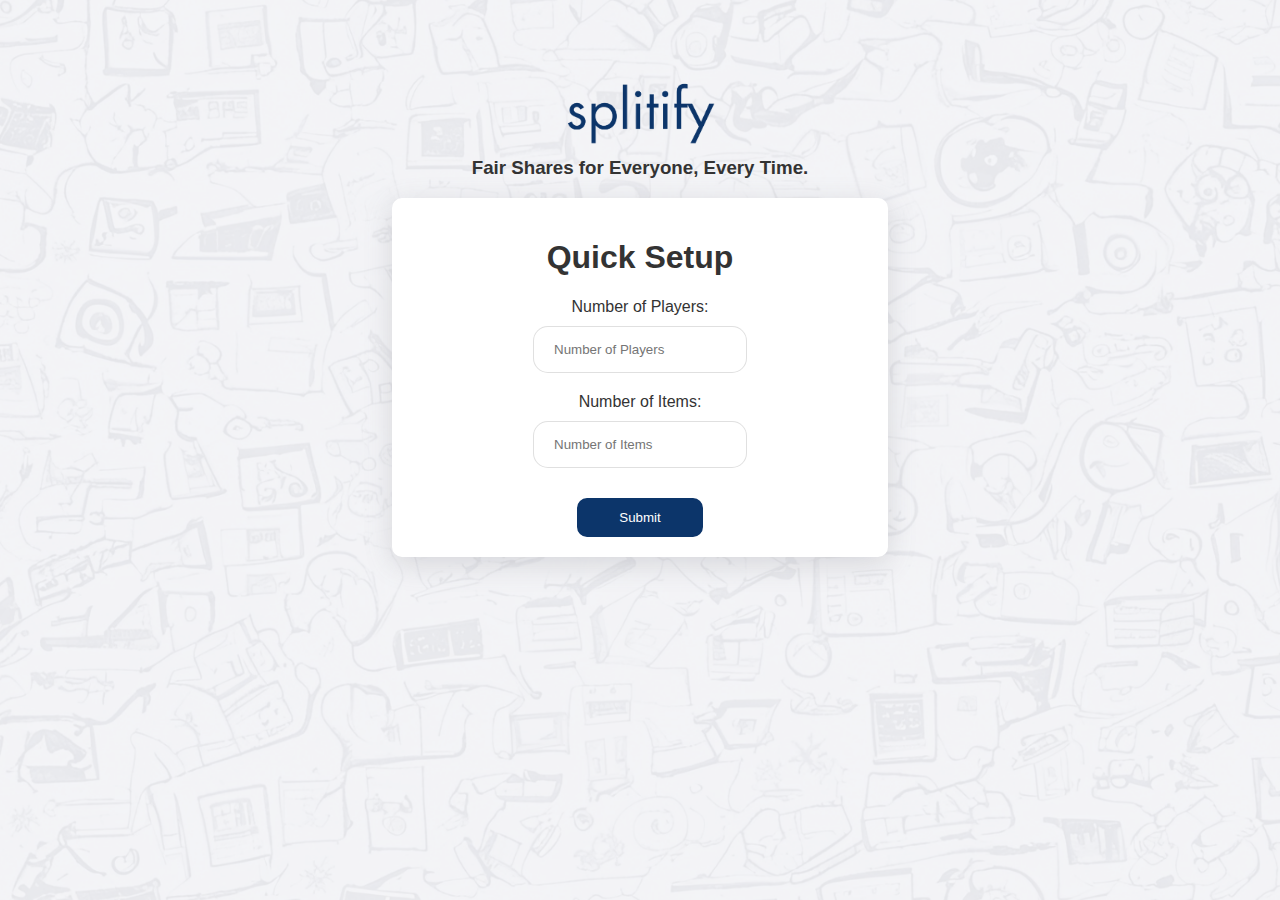
<file: index.html>
<!DOCTYPE html>
<html lang="en">
<head>
    <meta charset="UTF-8">
    <meta name="viewport" content="width=device-width, initial-scale=1.0">
    <title>Setup</title>
    <link rel="stylesheet" href="styles.css">
</head>
<body>
    <div class="main-container">
        <div class="content">
            <div class="logo">
                <img src="static/pictures/splitify.png" alt="Logo">
            </div>
            <h3>Fair Shares for Everyone, Every Time.</h3>
            <section class="container">
                <main>
                    <div class="main-wrap">
                        <div class="form-container">
                            <h1>Quick Setup</h1>
                            <form id="setupForm">
                                <div class="input-divide">
                                    <div class="input-container">
                                        <label for="numPlayers">Number of Players:</label>
                                        <input type="number" id="numPlayers" name="numPlayers" min="2" placeholder="Number of Players" required> 
                                        <div id="numPlayersError" class="error-message"></div>
                                    </div>
                                </div>
                                <div class="input-divide">
                                    <div class="input-container">
                                        <label for="numItems">Number of Items:</label>
                                        <input type="number" id="numItems" name="numItems" min="1" placeholder="Number of Items" required>
                                        <div id="numItemsError" class="error-message"></div>
                                    </div>
                                </div> 
                                <div class="input-divide">
                                    <div class="input-container">
                                        <div id="playerNames"></div>
                                        <div id="itemNames"></div>
                                    </div>
                                </div> 
                                <div class="button-container">
                                    <button type="submit" class="submit-btn">Submit</button>
                                </div>                                 
                                
                            </form>
                        </div>
                    </div>
                </main>
            </section>
        </div>
    </div>
    
   

    <script>
        const setupForm = document.getElementById('setupForm');
        setupForm.addEventListener('submit', function(event) {
            event.preventDefault();

            const numPlayers = document.getElementById('numPlayers').value;
            const numItems = document.getElementById('numItems').value;

            const playerNames = [];
            for (let i = 1; i <= numPlayers; i++) {
                const playerName = document.getElementById('playerName' + i).value;
                playerNames.push(playerName);
            }

            const itemNames = [];
            for (let i = 1; i <= numItems; i++) {
                const itemName = document.getElementById('itemName' + i).value;
                itemNames.push(itemName);
            }

            localStorage.setItem('numPlayers', numPlayers);
            localStorage.setItem('numItems', numItems);
            localStorage.setItem('playerNames', JSON.stringify(playerNames));
            localStorage.setItem('itemNames', JSON.stringify(itemNames));

            window.location.href = 'game.html';
        });

        document.getElementById('numPlayers').addEventListener('change', updatePlayerInputs);
        document.getElementById('numItems').addEventListener('change', updateItemInputs);

        function updatePlayerInputs() {
            const numPlayers = document.getElementById('numPlayers').value;
            if (numPlayers < 2) {
                document.getElementById('numPlayers').value = 2;
                numPlayersError.textContent = 'Minimum number of players is 2';
                numPlayersError.style.display = 'block';
            } else {
                numPlayersError.style.display = 'none';
            }
            const playerNamesDiv = document.getElementById('playerNames');
            playerNamesDiv.innerHTML = '';
            for (let i = 1; i <= numPlayers; i++) {
                const label = document.createElement('label');
                label.htmlFor = 'playerName' + i;
                label.textContent = 'Player ' + i + ' Name:';
                playerNamesDiv.appendChild(label);

                const input = document.createElement('input');
                input.type = 'text';
                input.id = 'playerName' + i;
                input.name = 'playerName' + i;
                input.placeholder = 'Player Name';
                input.required = true;
                playerNamesDiv.appendChild(input);

                playerNamesDiv.appendChild(document.createElement('br'));
                // playerNamesDiv.appendChild(document.createElement('br'));
            }
        }

        function updateItemInputs() {
            const numItems = document.getElementById('numItems').value;

            if (numItems < 1) {
                document.getElementById('numItems').value = 1;
                numItemsError.textContent = 'Minimum number of items is 1';
                numItemsError.style.display = 'block';
            } else {
                numItemsError.style.display = 'none';
            }
            
            const itemNamesDiv = document.getElementById('itemNames');
            itemNamesDiv.innerHTML = '';
            for (let i = 1; i <= numItems; i++) {
                const label = document.createElement('label');
                label.for = 'itemName' + i;
                label.textContent = 'Item ' + i + ' Name:';
                itemNamesDiv.appendChild(label);

                const input = document.createElement('input');
                input.type = 'text';
                input.id = 'itemName' + i;
                input.name = 'itemName' + i;
                input.placeholder = 'Item Name';
                input.required = true;
                itemNamesDiv.appendChild(input);

                itemNamesDiv.appendChild(document.createElement('br'));
                // itemNamesDiv.appendChild(document.createElement('br'));
            }
        }
    </script>
</body>
</html>
</file>
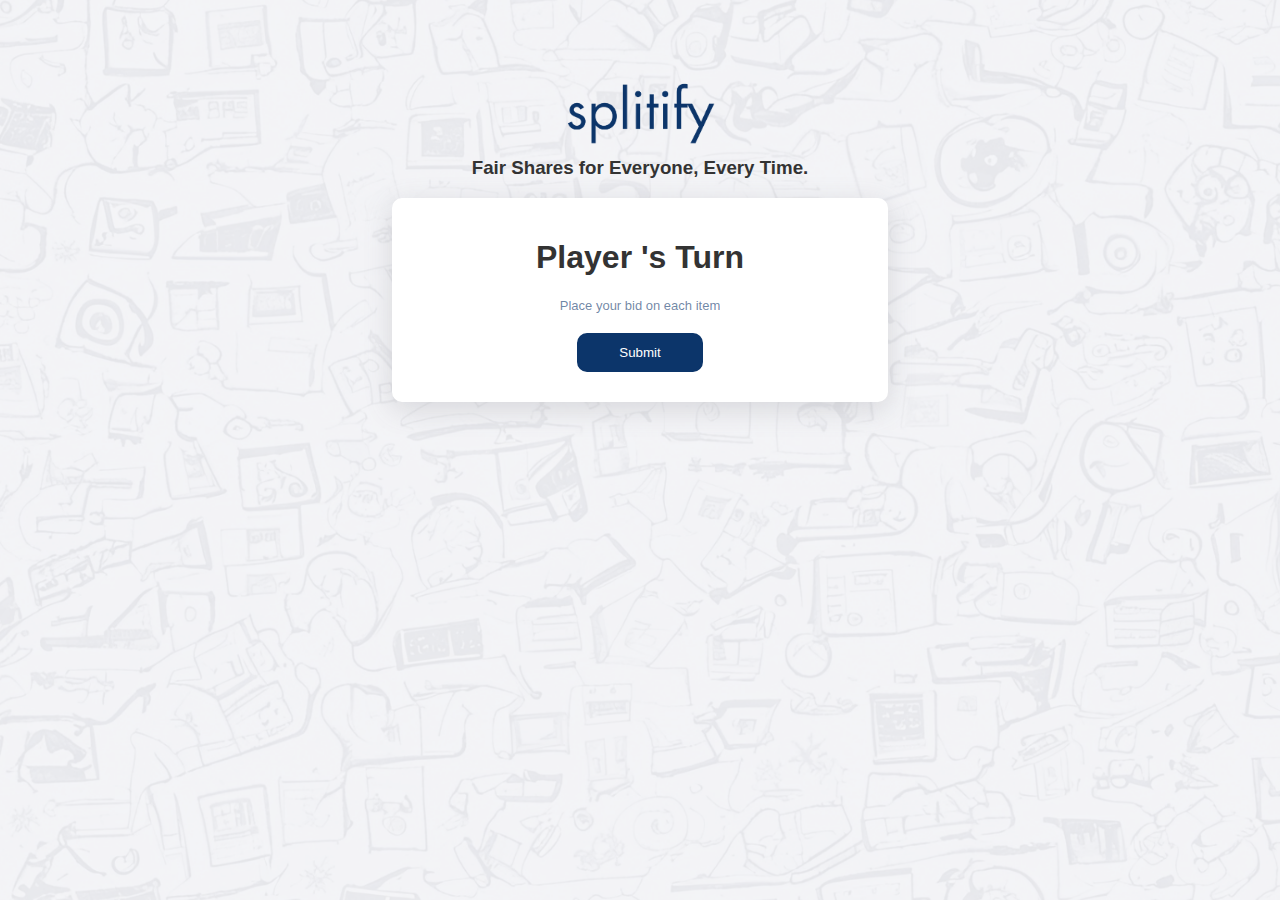
<file: game.html>
<!DOCTYPE html>
<html lang="en">
<head>
    <meta charset="UTF-8">
    <meta name="viewport" content="width=device-width, initial-scale=1.0">
    <title>Player Turn</title>
    <link rel="stylesheet" href="styles2.css">
</head>
<body>
    <div class="main-container">
        <div class="content">
            <div class="logo">
                <img src="static/pictures/splitify.png" alt="Logo">
            </div>
            <h3>Fair Shares for Everyone, Every Time.</h3>
            <section class="container">
                <main>
                    <div class="main-wrap">
                        <div class="form-container">
                            <h1>Player <span id="currentPlayerName"></span>'s Turn</h1>
                            <div class="wrap-title">
                                <p>Place your bid on each item</p>
                            </div>                            
                            <form id="inputForm">
                                <div class="input-divide">
                                    <div class="input-container">
                                        <div id="itemInputs"></div>
                                        <button type="submit" class="submit-btn">Submit</button>
                                        <!-- <div id="numPlayersError" class="error-message"></div> -->
                                    </div>
                                </div>
                            </form>                            
                        </div>
                    </div>
                </main>
            </section>
        </div>
    </div>

    <script>
        const numPlayers = parseInt(localStorage.getItem('numPlayers'));
        const numItems = parseInt(localStorage.getItem('numItems'));
        const playerNames = JSON.parse(localStorage.getItem('playerNames'));
        const itemNames = JSON.parse(localStorage.getItem('itemNames'));

        let currentPlayer = parseInt(localStorage.getItem('currentPlayer')) || 1;
        let playerData = JSON.parse(localStorage.getItem('playerData')) || [];

        document.getElementById('currentPlayerName').textContent = playerNames[currentPlayer - 1];

        const itemInputsDiv = document.getElementById('itemInputs');
        itemNames.forEach((itemName, index) => {
            const label = document.createElement('label');
            label.for = 'item' + index;
            label.textContent = itemName + ':';
            itemInputsDiv.appendChild(label);

            const input = document.createElement('input');
            input.type = 'number';
            input.id = 'item' + index;
            input.name = 'item' + index;
            input.placeholder = 'Bid for ' + itemName + '...';
            input.required = true;
            itemInputsDiv.appendChild(input);

            itemInputsDiv.appendChild(document.createElement('br'));
        });

        document.getElementById('inputForm').addEventListener('submit', function(event) {
            event.preventDefault();
            const playerInputs = [];
            itemNames.forEach((_, index) => {
                const input = parseInt(document.getElementById('item' + index).value, 10);
                playerInputs.push(input);
            });

            playerData[currentPlayer - 1] = playerInputs;
            localStorage.setItem('playerData', JSON.stringify(playerData));

            if (currentPlayer < numPlayers) {
                currentPlayer++;
                localStorage.setItem('currentPlayer', currentPlayer);
                window.location.reload();
            } else {
                localStorage.removeItem('currentPlayer');
                window.location.href = 'results.html';
            }
        });
    </script>
</body>
</html>
</file>
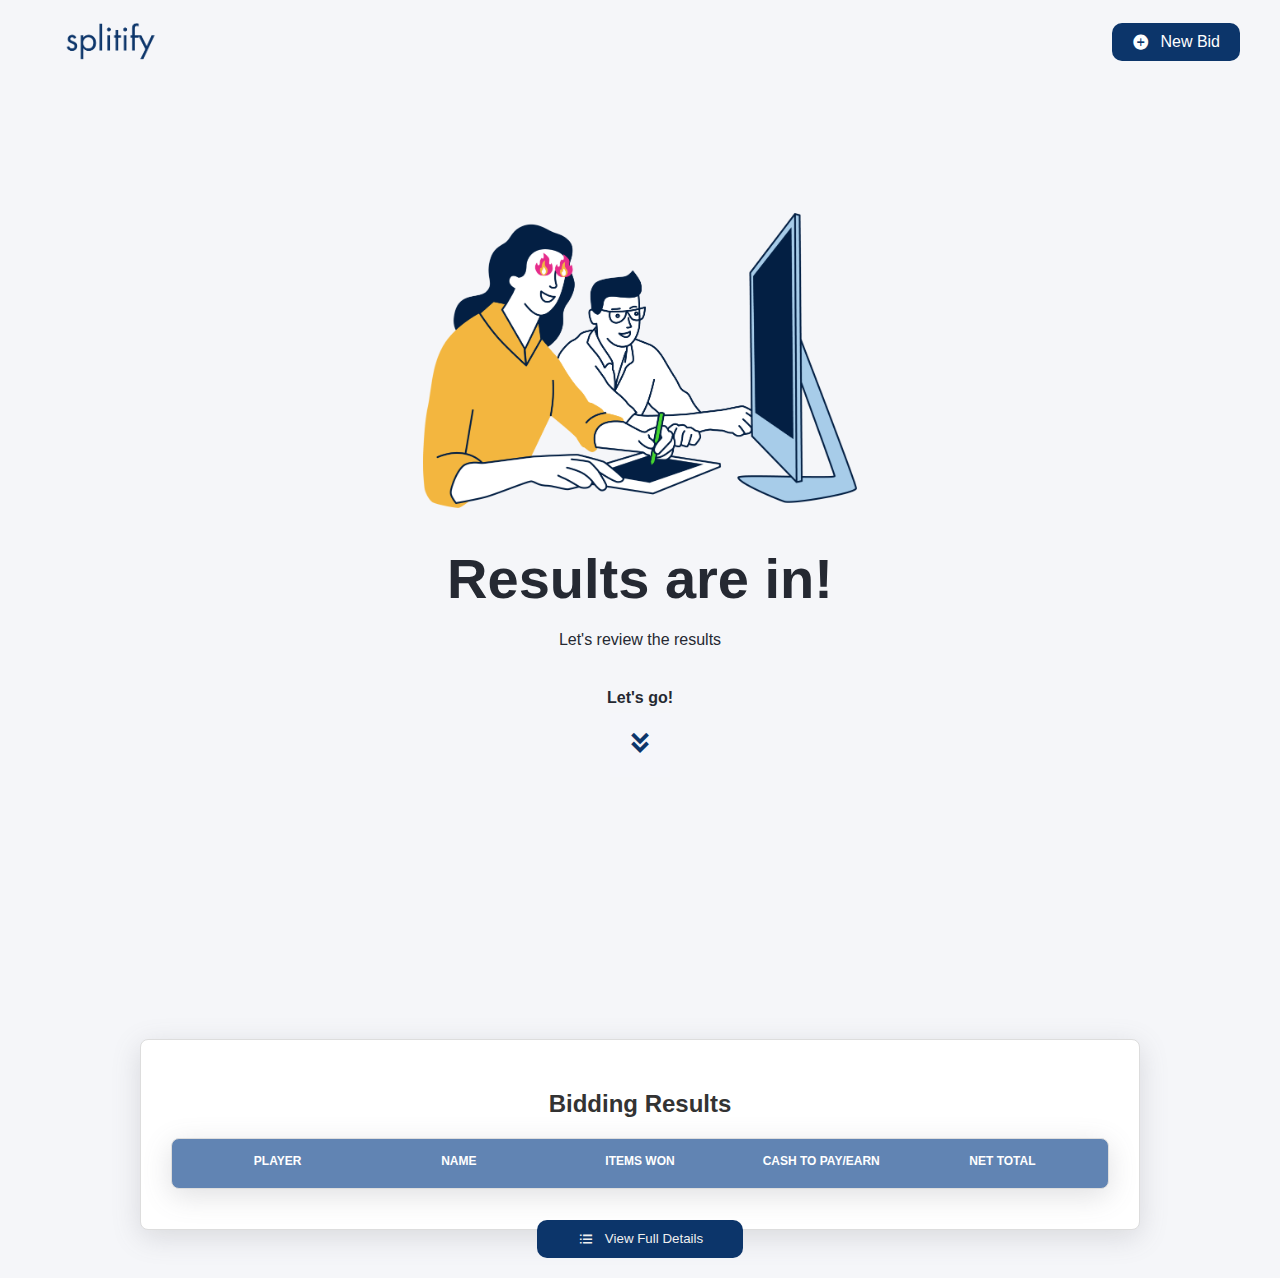
<file: results.html>
<!DOCTYPE html>
<html lang="en">
<head>
    <meta charset="UTF-8">
    <meta name="viewport" content="width=device-width, initial-scale=1.0">
    <title>Sealed Bid Protocol</title>
    <link href='https://unpkg.com/boxicons@2.1.4/css/boxicons.min.css' rel='stylesheet'>
    <link rel="stylesheet" href="styles3.css">
</head>
<body>
    <header>
        <nav>
            <div class="logo">
                <img src="static/pictures/splitify.png" alt="Logo">
            </div>
            <div class="nav__container">
                <button type="submit" class="newbid__button" onclick="window.location.href='index.html'"><i class='bx bxs-plus-circle bx-tada-hover' ></i>New Bid</button>
            </div>
        </nav>
    </header>
    <div class="main-container">
        <div class="content">
            <main>
                <section class="hero">
                    <div class="hero__img">
                        <img src="static/pictures/hero_image.png" alt="Search IMG">
                    </div>
                    <div>
                        <div class="hero__text">
                            <h1>Results are in!</h1>
                            <p>Let's review the results</p>
                        </div>
                        <div class="hero__text2">
                            <p>Let's go!</p>
                            <button class="scroll-btn" onclick="scrollDown()">
                                <i class='bx bxs-chevrons-down'></i>
                            </button>
                        </div>
                    </div>                    
                </section>
            </main>

            <div class="result-list" id="resultList">
                <h2>Bidding Results</h2>
                <div class="result-header">
                    <div class="result-info">
                        <div>
                            <label>Player</label>
                        </div>
                        <div>
                            <label>Name</label>
                        </div>
                        <div>
                            <label>Items Won</label>
                        </div>
                        <div>
                            <label>Cash to Pay/Earn</label>
                        </div>
                        <div>
                            <label>Net Total</label>
                        </div>                        
                    </div>
                </div>
            </div>
            <div class="button-container">
                <button type="button" class="list-btn" onclick="showTable()"><i class='bx bx-list-ul bx-tada-hover'></i>View Full Details</button>
            </div>
            <div id="tableContainer" class="table-container">
                <h2>Sealed Bid Details</h2>
                <table id="resultsTable">
                    <thead>
                        <tr>
                            <th>Player</th>
                            <th>Total Bids</th>
                            <th>Fair Share</th>
                            <th>Allocated Items</th>
                            <th>Allocated Value</th>
                            <th>Difference</th>
                            <th>Surplus Share</th>
                            <th>Cash to Pay/Earn</th>
                            <th>Net Total</th>
                        </tr>
                    </thead>
                    <tbody></tbody>
                </table>
                <div class="button-container">
                    <button type="submit" class="newbid__button2" onclick="window.location.href='index.html'"><i class='bx bxs-plus-circle bx-tada-hover' ></i>New Bid</button>
                </div>
            </div>
        </div>   
    </div>
    
    
    <script>
        function sealedBidProtocol(bids) {

            const playerNames = JSON.parse(localStorage.getItem('playerNames')) || [];
            const itemNames = JSON.parse(localStorage.getItem('itemNames')) || [];

            const numPlayers = bids.length;
            const numItems = bids[0].length;

            const totalBids = bids.map(playerBids => playerBids.reduce((a, b) => a + b, 0));
            const totalBidAmount = totalBids.reduce((a, b) => a + b, 0);
            const fairShare = totalBids.map(total => total / numPlayers);

            const allocation = Array(numPlayers).fill(null).map(() => []);
            const allocated = Array(numItems).fill(false);

            for (let item = 0; item < numItems; item++) {
                let maxBid = -1;
                let maxBidder = -1;

                for (let player = 0; player < numPlayers; player++) {
                    if (!allocated[item] && bids[player][item] > maxBid) {
                        maxBid = bids[player][item];
                        maxBidder = player;
                    }
                }

                if (maxBidder !== -1) {
                    allocation[maxBidder].push(item);
                    allocated[item] = true;
                }
            }

            const allocatedValue = allocation.map(playerItems => playerItems.reduce((sum, item) => sum + bids[allocation.indexOf(playerItems)][item], 0));
            const differences = allocatedValue.map((value, i) => fairShare[i] - value);
            const totalSurplus = differences.reduce((a, b) => a + b, 0);
            const surplusShare = totalSurplus / numPlayers;

            const finalAllocation = allocation.map((playerItems, i) => {
                const itemValue = allocatedValue[i];
                const cash = differences[i] - surplusShare;
                return {
                    items: playerItems,
                    itemsValue: itemValue,
                    cash: cash,
                    netTotal: itemValue + cash
                };
            });

            return {
                playerNames,
                itemNames,
                totalBids,
                fairShare,
                allocation,
                allocatedValue,
                differences,
                totalSurplus,
                surplusShare,
                finalAllocation
            };
        }
        
        
        const bids = JSON.parse(localStorage.getItem('playerData')) || [];

        // console.log(localStorage.getItem('playerData'));

        const results = sealedBidProtocol(bids);

        function displayResults(results) {
            const tableBody = document.getElementById('resultsTable').querySelector('tbody');
            tableBody.innerHTML = '';

            results.finalAllocation.forEach((allocation, i) => {
                // Ensure the items are correctly mapped to names
                const itemNames = allocation.items.map(item => results.itemNames[item]);

                const row = document.createElement('tr');
                row.innerHTML = `
                    <td>${results.playerNames[i]}</td>
                    <td>${results.totalBids[i]}</td>
                    <td>${results.fairShare[i].toFixed(2)}</td>
                    <td>${itemNames.join(', ')}</td>
                    <td>${results.allocatedValue[i]}</td>
                    <td>${results.differences[i].toFixed(2)}</td>
                    <td>${results.surplusShare.toFixed(2)}</td>
                    <td>${allocation.cash.toFixed(2)}</td>
                    <td>${allocation.netTotal.toFixed(2)}</td>
                `;
                tableBody.appendChild(row);
            });

            const resultListContainer = document.getElementById('resultList');
            // Clear only the cards, not the header
            const cards = resultListContainer.querySelectorAll('.result-card');
            cards.forEach(card => card.remove());

            results.finalAllocation.forEach((allocation, j) => {
                // Ensure the items are correctly mapped to names
                const itemNames = allocation.items.map(item => results.itemNames[item]);

                const resultCard = document.createElement('div');
                resultCard.classList.add('result-card');
                resultCard.innerHTML = `
                    <div class="result-info">
                        <div>
                            <img src="static/pictures/profile.png" alt="result Image">
                        </div>
                        <div>
                            <span>${results.playerNames[j]}</span>
                        </div>
                        <div>
                            <span>${itemNames.join(', ')}</span>
                        </div>
                        <div>
                            <span>${allocation.cash.toFixed(2)}</span>
                        </div>
                        <div>
                            <span>${allocation.netTotal.toFixed(2)}</span>
                        </div>
                    </div>
                `;
                resultListContainer.appendChild(resultCard);
            });
        }

        displayResults(results);

        function scrollDown() {
            // Scroll down by 500 pixels
            window.scrollBy(0, 500);
        }

        function showTable(bookID, bookTitle) {            
            const tableContainer = document.getElementById("tableContainer");
            if (tableContainer.style.display === "block") {
                tableContainer.style.display = "none";
            } else {
                tableContainer.style.display = "block";
                window.scrollBy(0, 500);
            }
        }

    </script>
</body>
</html>
</file>
<file: styles.css>
:root {
    --primary-color: #f0f0f0;
    --secondary-color: #252932;
    --color--blue: #0C356A;
    --primary-font: 'Poppins', sans-serif;
    --secondary-font: 'Helvetica', sans-serif;
    --dark-text: #f8fbff;
    --light-body: #f3f8fe;
    --light-main: #fdfdfd;
    --light-second: #c3c2c8;
    --light-hover: #f0f0f0;
    --light-text: #151426;
    --light-btn: #9796f0;
    --blue: #0000ff;
    --white: #fff;
    --shadow: rgba(100, 100, 111, 0.2) 0px 7px 29px 0px;
    --font-family: consolas;
}

* {
    font-family: var(--primary-font);
    box-sizing: border-box;
}

html, body {
    height: 100%;
    margin: 0;
    padding: 0;
}

body {
    font-family: var(--primary-font);
    background-color: #f4f4f4;
    color: #333;
    margin: 0;
    padding: 0;
    display: flex;
    flex-direction: column;
    height: 100vh;
}

header {
    width: 100%;
    background-color: #f5f6fae6;
    font-family: var(--primary-font);
    margin: 0;
    z-index: 100;
    padding: 15px 0;
    display: flex;
    align-items: center;
}

.logo {
    width: 300px;
    margin-bottom: 10px;
}

.logo img {
    width: 100%;
}

.main-container {
    display: flex;
    flex: 1;
    width: 100%;
    min-height: 100vh - 80px;
    background: url('static/pictures/splitify-bg.png') no-repeat center center fixed;
    background-size: cover;
    overflow-y: auto;
    background-color: #f5f6fae6;
}

.content {
    padding: 20px;
    width: 100%;
    height: 100%;
    margin-top: 50px;
    text-align: center;
    display: flex;
    flex-direction: column;
    align-items: center;
}

h1, h2 {
    text-align: center;
}
h3 {
    text-align: center;
    margin-top: -10px;
}

.container {
    /* Remove fixed height to allow dynamic growth */
    min-height: 75vh;
    width: 80%;
    display: flex;
    justify-content: center;
    align-items: flex-start; /* Align items to the start to allow growth */
}

main {
    border-radius: 10px;
    width: 50%;
    margin: 0 auto; /* Center the main content */
    padding: 20px; /* Add padding for better appearance */
    background-color: white; /* Ensure background color for visibility */
    box-shadow: var(--shadow); /* Add shadow for better appearance */
}

.form-container {
    width: 100%;
    flex-wrap: wrap;
}

.form-container form {
    width: 100%;
    height: auto;
}

.form-container form .input-divide {
    display: flex;
    justify-content: space-around;
    margin: 10px 0;
}

.input-container input[type="text"], input[type="number"] {
    display: block;
    padding: 15px 15px 15px 20px;
    border-radius: 15px;
    background-color: white;
    border: none;
    margin: 10px 0;
    border: 1px solid rgba(0, 0, 0, 0.123);
}

.select-container {
    display: block;
    align-items: center;
    justify-content: center;
}

.button-container {
    display: flex;
    justify-content: center;
    align-items: center;

}

.submit-btn {
    padding: 10px 40px;
    background-color: var(--color--blue);
    color: white;
    border: 2px solid var(--color--blue);
    border-radius: 10px;
}

.submit-btn:hover {
    background-color: #0c356aec;
    cursor: pointer;
}

.error-message {
    color: #b3261e;
    margin: 0;
    text-align: left;
    font-size: 12px;
}
</file>
<file: styles2.css>
:root {
    --primary-color: #f0f0f0;
    --secondary-color: #252932;
    --color--blue: #0C356A;
    --primary-font: 'Poppins', sans-serif;
    --secondary-font: 'Helvetica', sans-serif;
    --dark-text: #f8fbff;
    --light-body: #f3f8fe;
    --light-main: #fdfdfd;
    --light-second: #c3c2c8;
    --light-hover: #f0f0f0;
    --light-text: #151426;
    --light-btn: #9796f0;
    --blue: #0000ff;
    --white: #fff;
    --shadow: rgba(100, 100, 111, 0.2) 0px 7px 29px 0px;
    --font-family: consolas;
}

* {
    font-family: var(--primary-font);
    box-sizing: border-box;
}

html, body {
    height: 100%;
    margin: 0;
    padding: 0;
}

body {
    font-family: var(--primary-font);
    background-color: #f4f4f4;
    color: #333;
    margin: 0;
    padding: 0;
    display: flex;
    flex-direction: column;
    height: 100vh;
}

header {
    width: 100%;
    background-color: #f5f6fae6;
    font-family: var(--primary-font);
    margin: 0;
    z-index: 100;
    padding: 15px 0;
    display: flex;
    align-items: center;
}

.logo {
    width: 300px;
    margin-bottom: 10px;
}

.logo img {
    width: 100%;
}

.main-container {
    display: flex;
    flex: 1;
    width: 100%;
    min-height: 100vh - 80px;
    background: url('static/pictures/splitify-bg.png') no-repeat center center fixed;
    background-size: cover;
    overflow-y: auto;
    background-color: #f5f6fae6;
}

.content {
    padding: 20px;
    width: 100%;
    height: 100%;
    margin-top: 50px;
    text-align: center;
    display: flex;
    flex-direction: column;
    align-items: center;
}

h1, h2 {
    text-align: center;
}
h3 {
    text-align: center;
    margin-top: -10px;
}

.container {
    /* Remove fixed height to allow dynamic growth */
    min-height: 75vh;
    width: 80%;
    display: flex;
    justify-content: center;
    align-items: flex-start; /* Align items to the start to allow growth */
}

main {
    border-radius: 10px;
    width: 50%;
    margin: 0 auto; /* Center the main content */
    padding: 20px; /* Add padding for better appearance */
    background-color: white; /* Ensure background color for visibility */
    box-shadow: var(--shadow); /* Add shadow for better appearance */
}

.form-container {
    width: 100%;
    flex-wrap: wrap;
}

.form-container form {
    width: 100%;
    height: auto;
}

.form-container form .input-divide {
    display: flex;
    justify-content: space-around;
    margin: 10px 0;
}

.input-container input[type="text"], input[type="number"] {
    display: block;
    padding: 15px 15px 15px 20px;
    border-radius: 15px;
    background-color: white;
    border: none;
    margin: 10px 0;
    border: 1px solid rgba(0, 0, 0, 0.123);
}

.select-container {
    display: block;
    align-items: center;
    justify-content: center;
}

.button-container {
    display: flex;
    justify-content: center;
    align-items: center;

}

.submit-btn {
    padding: 10px 40px;
    background-color: var(--color--blue);
    color: white;
    border: 2px solid var(--color--blue);
    border-radius: 10px;
}

.submit-btn:hover {
    background-color: #0c356aec;
    cursor: pointer;
}

.error-message {
    color: #b3261e;
    margin: 0;
    text-align: left;
    font-size: 12px;
}

.wrap-title{
    /* display: flex;
    justify-content: center;
    align-items: center;
    flex-direction: column; */
    margin-bottom: 20px;
}

.wrap-title p{
    color: #0c356a9a;
    text-align: center;
    margin: 10px 0;
    font-weight: 500;
    font-size: 13px;
    margin-bottom: 10px;
}
</file>
<file: styles3.css>
:root {
    --primary-color: #f0f0f0;
    --secondary-color: #252932;
    --color--blue: #0C356A;
    --primary-font: 'Poppins', sans-serif;
    --secondary-font: 'Helvetica', sans-serif;
    --dark-text: #f8fbff;
    --light-body: #f3f8fe;
    --light-main: #fdfdfd;
    --light-second: #c3c2c8;
    --light-hover: #f0f0f0;
    --light-text: #151426;
    --light-btn: #9796f0;
    --blue: #0000ff;
    --white: #fff;
    --shadow: rgba(100, 100, 111, 0.2) 0px 7px 29px 0px;
    --font-family: consolas;
}

* {
    font-family: var(--primary-font);
    box-sizing: border-box;
}

body {
    font-family: var(--primary-font);
    background-color: #f4f4f4;
    color: #333;
    margin: 0;
    padding: 0;
    display: flex;
    flex-direction: column;
    /* height: calc(100vh - 80px); */
    /* overflow: hidden; */
    overflow-y: auto;
}

header {
    width: 100%;
    background-color: #f5f6fae6;
    font-family: var(--primary-font);
    margin: 0;
    z-index: 100;
    padding: 15px 0;
    display: flex;
    align-items: center;
}

nav {
    width: 100%;
    display: flex;
    justify-content: space-between;
    align-items: center;
}

.nav__container {
    margin-left: auto;
    display: flex;
    align-items: center;
}

.nav__container p {
    font-size: 1.0rem;
    font-weight: 500;
    margin-right: 20px;
}

.nav__container .highlight {
    font-weight: 600;
    color: var(--color--blue);
}

.newbid__button {
    background-color: var(--color--blue);
    color: var(--white);
    font-family: var(--primary-font);
    font-weight: 500;
    font-size: 1.0rem;
    border: none;
    border-radius: 10px;
    padding: 10px 20px;
    margin-right: 40px;
    cursor: pointer;
    display: flex;
    transition: .7s;
    align-items: center;
    justify-content: center;
}

.newbid__button2 {
    background-color: var(--color--blue);
    color: var(--white);
    font-family: var(--primary-font);
    font-weight: 500;
    font-size: 1.0rem;
    border: none;
    border-radius: 10px;
    padding: 10px 20px;
    cursor: pointer;
    display: flex;
    transition: .7s;
    align-items: center;
    justify-content: center;
}

.newbid__button2:hover, .newbid__button:hover {
    background-color: rgba(12, 53, 106, 0.855);
}

.newbid__button2 i, .newbid__button i {
    margin-right: 10px;
    font-size: 18px;
}

.logo {
    width: 250px; 
}

.logo img {
    cursor: pointer;
    height: 50px; 
    margin-left: 20px;
}

.logo img input:focus, .logo input:active {
    outline: none;
}

.main-container {
    display: flex;
    flex: 1;
    width: 100%;
    height: 100%;
}

.content {
    padding: 20px;
    width: 100%;
    background-color: #f5f6fae6;
    height: 100%;
}

.header__text {
    text-align: left;
    font-size: 25px;
    font-weight: 400;
    margin-top: -20px;
    padding-left: 20px;
}

.header__subtext {
    color: #33333393;
    text-align: left;
    font-size: 13px;
    font-weight: 500;
    margin-bottom: 20px;
    margin-top: -20px;
    padding-left: 20px;
}

h1, h2 {
    text-align: center;
}

main {
    display: flex;
    height: 105vh;
}

.hero {
    display: flex;
    flex-direction: column;
    justify-content: center;
    align-items: center;
    height: 70%;
    width: 100%;
    background-color: transparent;
    color: var(--secondary-color);
    font-family: var(--primary-font);
}

.hero__img {
    display: flex;
    align-items: center;
    width: 35%;
    margin-top: 120px;
}

.hero__img img {
    width: 100%;
}

.hero__text {
    text-align: center;
}

.hero__text h1 {
    font-size: 3.5rem;
    margin-bottom: 20px;
}

.hero__text2 {
    text-align: center;
    margin-top: 40px;
    font-weight: bold;
}

.hero__text2 button {
    margin-top: -10px;
}

.scroll-btn {
    background-color: #f5f6fae6;
    border: none;
    color: var(--color--blue);
    /* border-radius: 50%; */
    padding: 15px;
    cursor: pointer;
    font-size: 24px;
    z-index: 1000;
}

.scroll-btn i{
    font-size: 30px;
}

.result-list {
    width: 100%;
    max-width: 1000px;
    padding: 30px;
    margin: -10px auto; /* Decreased margin-top from 20px to 10px */
    background-color: white;
    box-shadow: var(--shadow);
    border-radius: 8px;
    border: 1px solid #ddd;
    transition: transform 0.2s, box-shadow 0.2s;
}

.result-header, .result-card {
    display: flex;
    justify-content: space-between;
    align-items: center;
    padding: 15px;
    margin: 10px 0;
    background-color: var(--primary-color);
    box-shadow: var(--shadow);
    border-radius: 8px;
    border: 1px solid #ddd;
    overflow: hidden;
}

.result-header {
    background-color: #12478daa;
    color: var(--primary-color);
    font-weight: bold;
}

.result-card {
    transition: transform 0.2s, box-shadow 0.2s;
}

.result-card:hover {
    transform: translateY(-1px);
    box-shadow: 0px 8px 15px rgba(0, 0, 0, 0.2);
}

.result-info {
    display: flex;
    flex-direction: row;
    justify-content: space-between;
    align-items: center;
    width: 100%;
}

.result-info div {
    flex: 1;
    text-align: center;
    margin: 0 10px;
    color: #fff;
}

.result-card .result-info div {
    color: var(--secondary-color);
}

.result-info div label {
    display: block;
    margin-bottom: 5px;
    text-transform: uppercase;
    font-size: 12px;
}

.result-info img {
    max-width: 50px;
}

.result-card .actions {
    display: flex;
    align-items: center;
}

.checkout-btn {
    background-color: var(--color--blue);
    color: white;
    padding: 8px 16px;
    border: none;
    border-radius: 4px;
    cursor: pointer;
    text-decoration: none;
}

.checkout-btn:hover {
    background-color: #0f3a6fef;
    
}

.button-container {
    display: flex;
    justify-content: center;
    width: 100%;
}

.list-btn {
    display: flex;
    padding: 10px 40px;
    background-color: var(--color--blue);
    color: var(--primary-color);
    border: none;
    border-radius: 10px;
    align-items: center;
    justify-content: center;
}

.list-btn:hover {
    opacity: 0.9;
    cursor: pointer;
}

.list-btn i {
    margin-right: 10px;
    font-size: 18px;
}

.table-container {
    display: none;
    justify-content: center;
    width: 100%;
}

table {
    width: 100%;
    margin: 20px auto;
    border-collapse: collapse;
    background-color: var(--primary-color);
    box-shadow: var(--shadow);
    border-radius: 8px;
    overflow: hidden;
}

table, th, td {
    border: 1px solid #ddd;
}

th, td {
    padding: 10px;
    text-align: left;
}

th { 
    background-color: #12478daa;
    color: var(--primary-color);
    text-transform: uppercase;
    font-size: 12px;
}

tr:nth-child(even) {
    background-color: #f9f9f9;
}

tr:hover {
    background-color: #f1f1f1;
}
</file>
